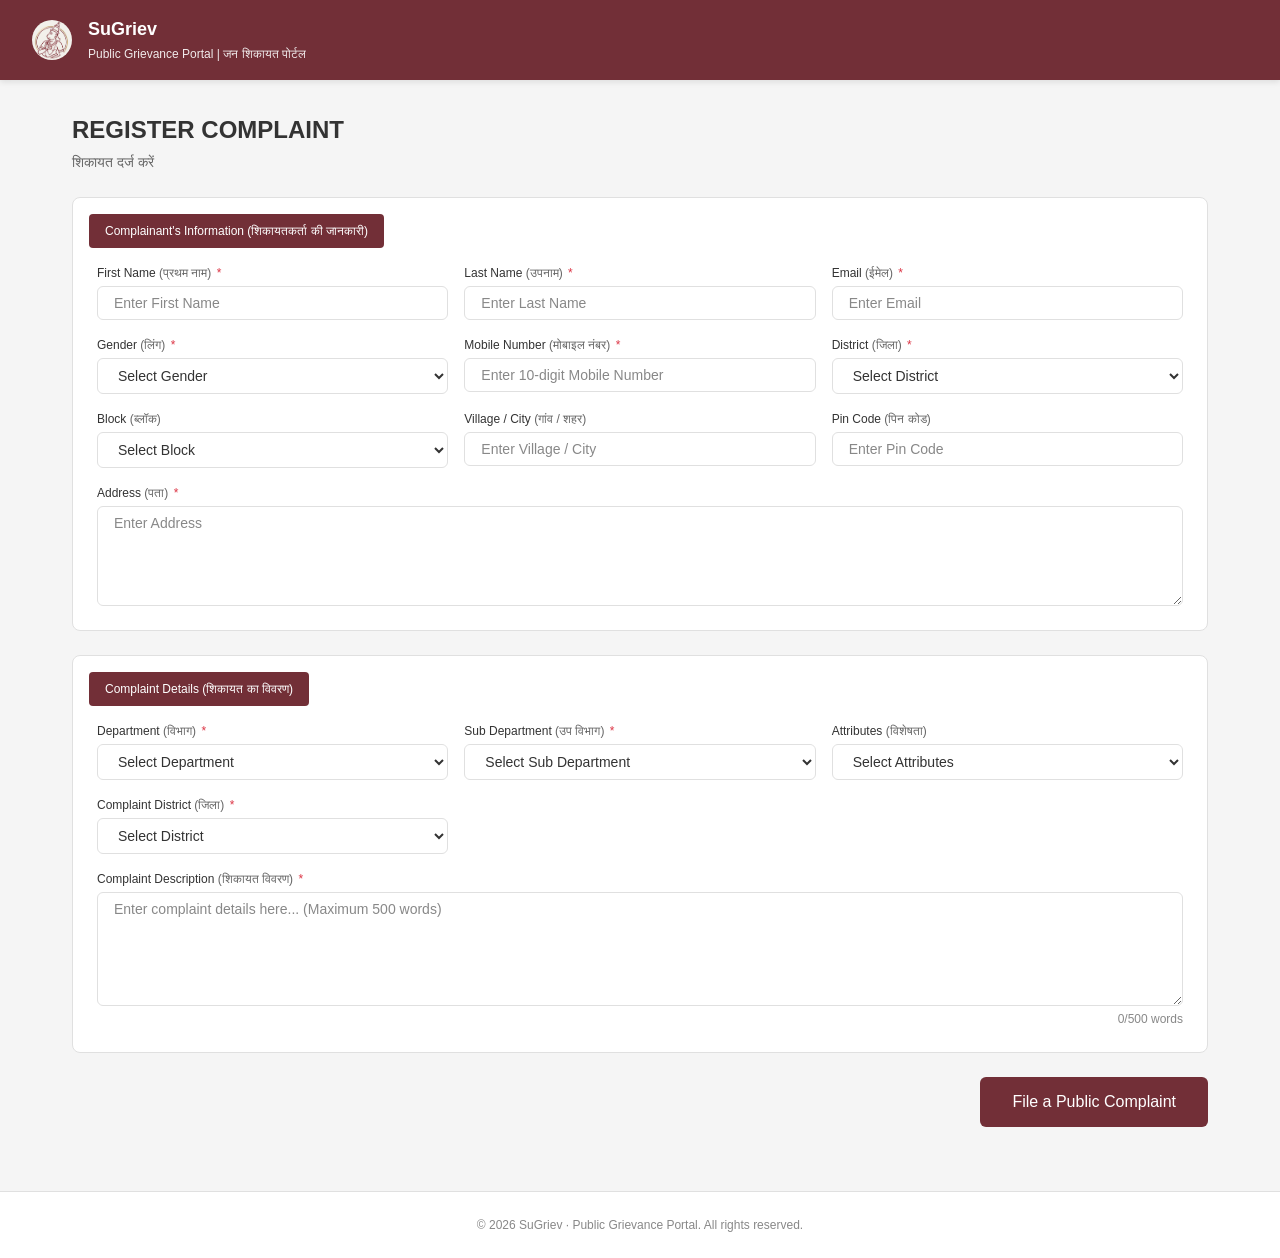
<file: SuGriev_frontend/index.html>
<!DOCTYPE html>
<html lang="en">

<head>
    <meta charset="UTF-8">
    <meta http-equiv="refresh" content="0; url=register.html">
    <meta name="viewport" content="width=device-width, initial-scale=1.0">
    <title>SuGriev - Public Grievance Portal</title>
</head>

<body>
    <p>Redirecting to <a href="register.html">Register Complaint</a>...</p>
</body>

</html>
</file>
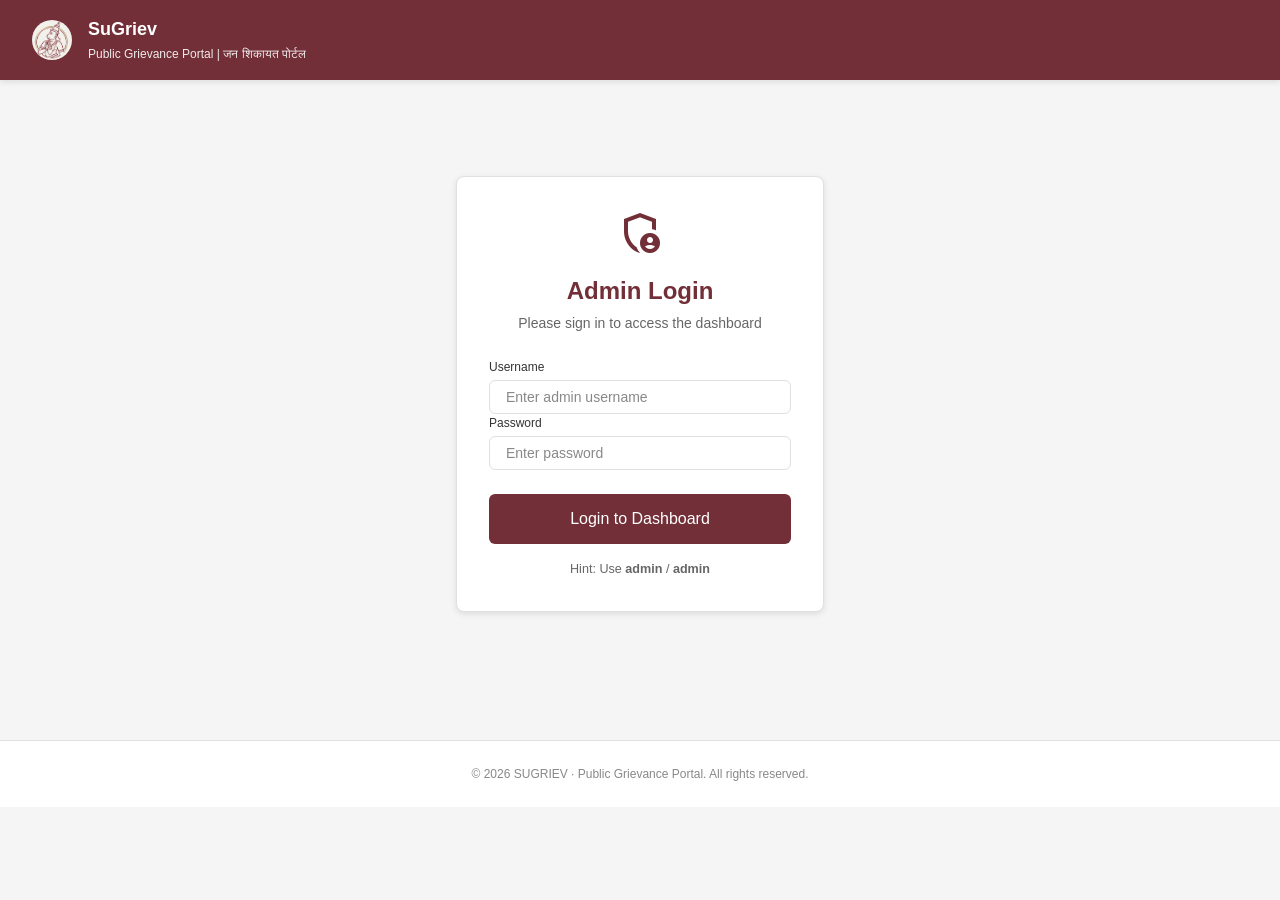
<file: SuGriev_frontend/admin_login.html>
<!DOCTYPE html>
<html lang="en">

<head>
    <meta charset="UTF-8">
    <meta name="viewport" content="width=device-width, initial-scale=1.0">
    <title>Admin Login | SuGiev Public Grievance Portal</title>
    <link rel="stylesheet" href="styles.css">
    <link rel="stylesheet"
        href="https://fonts.googleapis.com/css2?family=Material+Symbols+Outlined:opsz,wght,FILL,GRAD@24,400,0,0" />
    <style>
        .login-container {
            max-width: 400px;
            margin: 4rem auto;
            padding: 0 1rem;
        }

        .login-card {
            background-color: var(--color-bg-white);
            border: 1px solid var(--color-border);
            border-radius: var(--radius-lg);
            padding: var(--spacing-xl);
            box-shadow: var(--shadow-md);
        }

        .login-header {
            text-align: center;
            margin-bottom: var(--spacing-lg);
        }

        .login-header h2 {
            font-size: var(--font-size-xl);
            color: var(--color-primary);
            margin-bottom: var(--spacing-xs);
        }

        .login-header p {
            color: var(--color-text-secondary);
        }

        .login-btn {
            width: 100%;
            justify-content: center;
        }
    </style>
</head>

<body>
    <!-- HEADER -->
    <header class="header">
        <div class="header__brand">
            <div class="header__logo">
                <img src="assets/logo.png" alt="SUGRIEV Logo">
            </div>
            <div class="header__title">
                <h1>SuGriev</h1>
                <span>
                    Public Grievance Portal | जन शिकायत पोर्टल
                </span>
            </div>

    </header>

    <!-- MAIN LOGIN CONTENT -->
    <main class="main">
        <div class="login-container">
            <div class="login-card">
                <div class="login-header">
                    <span class="material-symbols-outlined"
                        style="font-size: 48px; color: var(--color-primary); margin-bottom: 1rem;">admin_panel_settings</span>
                    <h2>Admin Login</h2>
                    <p>Please sign in to access the dashboard</p>
                </div>

                <form id="login-form">
                    <div class="form-group">
                        <label for="username">Username</label>
                        <input type="text" id="username" name="username" required placeholder="Enter admin username">
                    </div>
                    <div class="form-group" style="margin-bottom: 24px;">
                        <label for="password">Password</label>
                        <input type="password" id="password" name="password" required placeholder="Enter password">
                    </div>
                    <button type="submit" class="btn btn--submit login-btn">
                        Login to Dashboard
                    </button>
                </form>
                <div style="margin-top: 1rem; text-align: center; font-size: 0.9em; color: #666;">
                    <p>Hint: Use <strong>admin</strong> / <strong>admin</strong></p>
                </div>
            </div>
        </div>
    </main>

    <!-- FOOTER -->
    <footer class="footer">
        <p>&copy; 2026 SUGRIEV · Public Grievance Portal. All rights reserved.</p>
    </footer>

    <script src="config.js"></script>
    <script src="api.js"></script>
    <script>
        document.getElementById('login-form').addEventListener('submit', async function (e) {
            e.preventDefault();

            const username = document.getElementById('username').value;
            const password = document.getElementById('password').value;
            const submitBtn = this.querySelector('button[type="submit"]');

            // Disable button
            const originalText = submitBtn.textContent;
            submitBtn.disabled = true;
            submitBtn.textContent = 'Logging in...';

            try {
                // Call API
                const response = await API.adminLogin(username, password);

                // Set session flag (in production, store token)
                sessionStorage.setItem('isAdmin', 'true');

                // Redirect to dashboard
                window.location.href = 'dashboard.html';
            } catch (error) {
                alert(error.message || 'Invalid credentials! Please try again.');
            } finally {
                // Re-enable button
                submitBtn.disabled = false;
                submitBtn.textContent = originalText;
            }
        });
    </script>
</body>

</html>
</file>
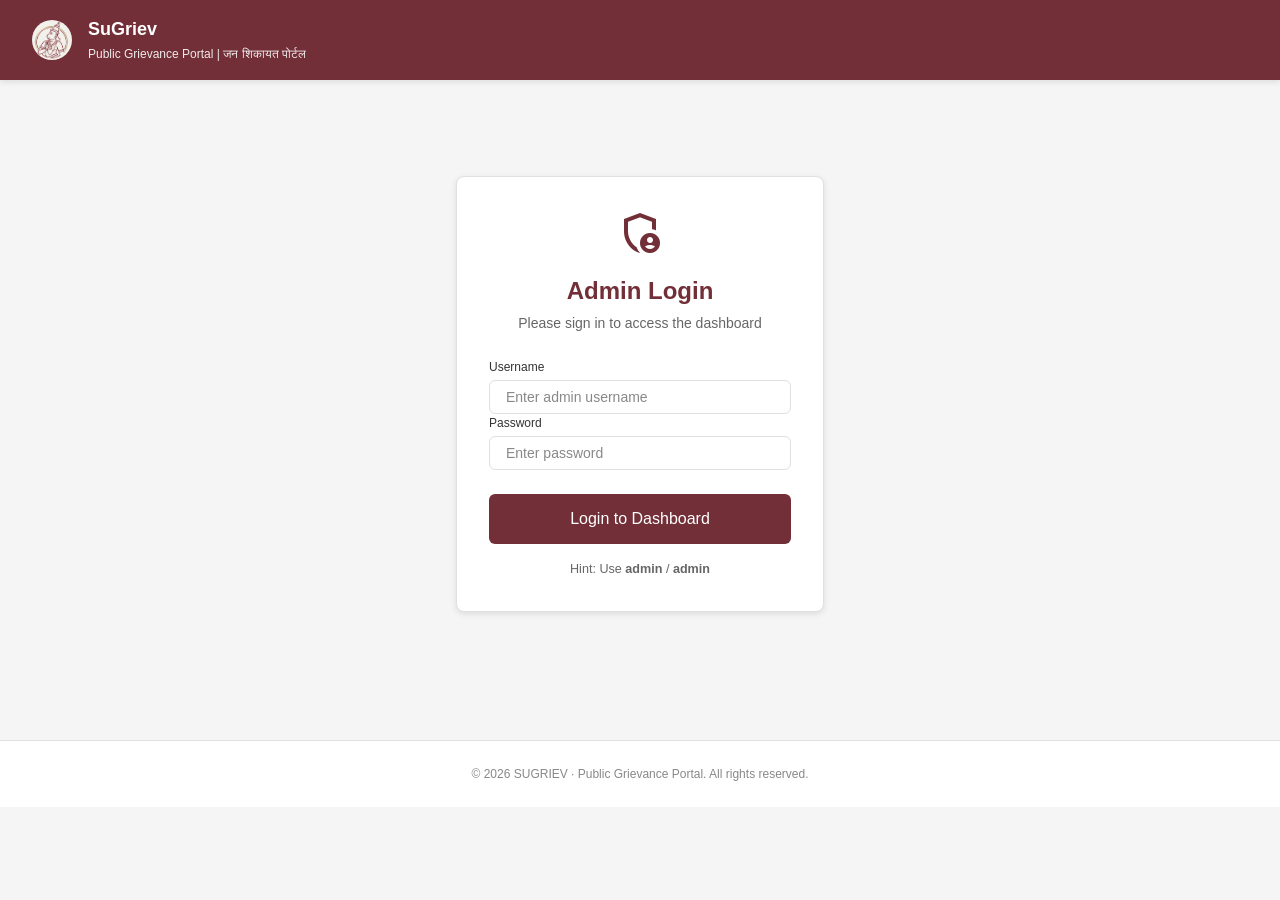
<file: SuGriev_frontend/all_complaints.html>
<!DOCTYPE html>
<html lang="en">

<head>
    <meta charset="UTF-8">
    <meta name="viewport" content="width=device-width, initial-scale=1.0">
    <meta name="description" content="SUGRIEV Admin - All Complaints">
    <title>All Complaints | SuGiev Public Grievance Portal</title>
    <link rel="stylesheet" href="styles.css">
    <link rel="stylesheet"
        href="https://fonts.googleapis.com/css2?family=Material+Symbols+Outlined:opsz,wght,FILL,GRAD@24,400,0,0" />
    <script>
        // Check for admin session
        if (!sessionStorage.getItem('isAdmin')) {
            window.location.href = 'admin_login.html';
        }
    </script>
</head>

<body>
    <!-- HEADER -->
    <header class="header">
        <div class="header__brand">
            <div class="header__logo">
                <img src="assets/logo.png" alt="SUGRIEV Logo">
            </div>
            <div class="header__title">
                <h1>SuGriev</h1>
                <span>Public Grievance Portal | जन शिकायत पोर्टल</span>
            </div>
        </div>
        <nav class="header__nav">
            <a href="dashboard.html" class="btn btn--outline" style="margin-right: 1rem;">
                <span class="material-symbols-outlined">dashboard</span> Dashboard
            </a>
            <button id="logout-btn" class="btn btn--primary" onclick="logout()">
                <span class="material-symbols-outlined">logout</span> Logout
            </button>
        </nav>
    </header>

    <!-- MAIN CONTENT -->
    <main class="main">
        <div class="page-header">
            <h1 class="page-header__title">ALL COMPLAINTS</h1>
            <p class="page-header__subtitle">सभी शिकायतें</p>
        </div>

        <section class="table-section">
            <div class="table-header">
                <h2>Complaint List</h2>
                <div class="table-actions">
                    <select id="dept-filter"
                        style="padding: 0.5rem; border-radius: 4px; border: 1px solid var(--color-border); max-width: 200px;">
                        <option value="">All Departments</option>
                        <!-- Populated dynamiclly via JS -->
                    </select>
                </div>
            </div>
            <table class="data-table" id="complaints-table">
                <thead>
                    <tr>
                        <th>ID</th>
                        <th>Department</th>
                        <th>District</th>
                        <th>Urgency</th>
                        <th>Status</th>
                        <th>Similar</th>
                        <th>Date</th>
                    </tr>
                </thead>
                <tbody id="complaints-tbody">
                    <!-- Rows rendered via JS -->
                    <tr>
                        <td colspan="6" style="text-align:center">Loading...</td>
                    </tr>
                </tbody>
            </table>
        </section>
    </main>

    <!-- FOOTER -->
    <footer class="footer">
        <p>&copy; 2026 SuGriev Public Grievance Portal. All rights reserved.</p>
    </footer>

    <!-- SCRIPTS -->
    <script src="config.js"></script>
    <script src="api.js"></script>
    <script src="app.js"></script>
    <script>
        document.addEventListener('DOMContentLoaded', async function () {
            try {
                const allComplaints = await API.getComplaints();
                renderComplaintsTable(allComplaints);

                // Populate Department Filter dynamically from app.js data
                const filterSelect = document.getElementById('dept-filter');
                if (filterSelect && typeof uttarakhandDepartments !== 'undefined') {
                    Object.keys(uttarakhandDepartments).forEach(dept => {
                        const option = document.createElement('option');
                        option.value = dept; // e.g. "Public Works Department (PWD)"
                        option.textContent = dept;
                        filterSelect.appendChild(option);
                    });
                }

                // Filter logic
                document.getElementById('dept-filter').addEventListener('change', function () {
                    const filterValue = this.value.toLowerCase();
                    if (!filterValue) {
                        renderComplaintsTable(allComplaints);
                        return;
                    }

                    const filtered = allComplaints.filter(c => {
                        // Handle potential different structures
                        const dept = (c.department || (c.complaint && c.complaint.department) || '').toLowerCase();
                        return dept.includes(filterValue);
                    });
                    renderComplaintsTable(filtered);
                });

            } catch (error) {
                console.error('Error loading complaints:', error);
                document.getElementById('complaints-tbody').innerHTML =
                    '<tr><td colspan="6" style="text-align:center; color:red">Failed to load complaints</td></tr>';
            }
        });

        function logout() {
            sessionStorage.removeItem('isAdmin');
            window.location.href = 'admin_login.html';
        }
    </script>
</body>

</html>
</file>
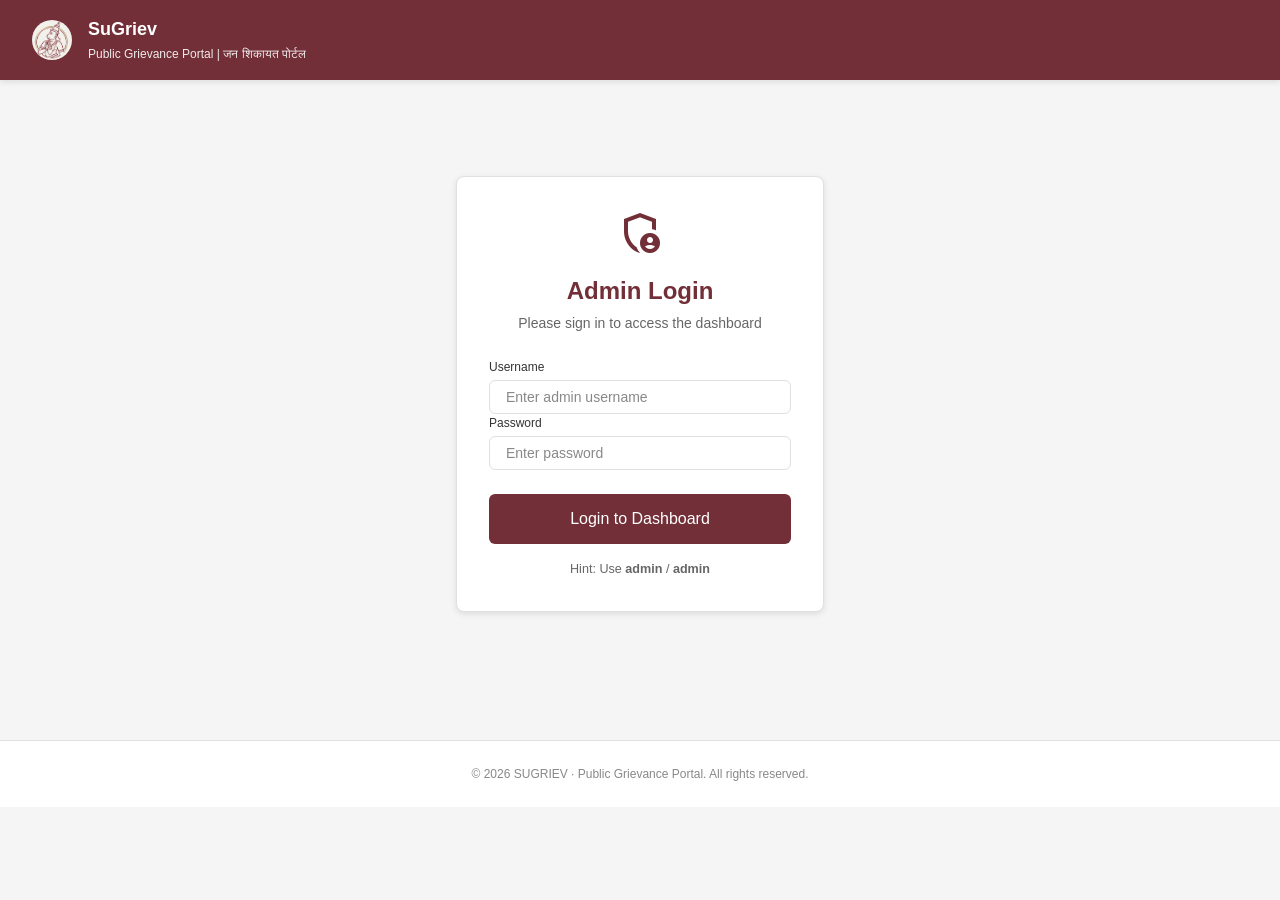
<file: SuGriev_frontend/dashboard.html>
<!DOCTYPE html>
<html lang="en">

<head>
    <meta charset="UTF-8">
    <meta name="viewport" content="width=device-width, initial-scale=1.0">
    <meta name="description" content="SUGRIEV Admin Dashboard - View and manage public grievance complaints">
    <title>Admin Dashboard | SuGiev Public Grievance Portal</title>
    <link rel="stylesheet" href="styles.css">
    <link rel="stylesheet"
        href="https://fonts.googleapis.com/css2?family=Material+Symbols+Outlined:opsz,wght,FILL,GRAD@24,400,0,0" />
    <script>
        // Check for admin session
        if (!sessionStorage.getItem('isAdmin')) {
            window.location.href = 'admin_login.html';
        }
    </script>
</head>

<body>
    <!-- =========================================================================
         HEADER / NAVIGATION
         ========================================================================= -->
    <header class="header">
        <div class="header__brand">
            <div class="header__logo">
                <img src="assets/logo.png" alt="SUGRIEV Logo">
            </div>
            <div class="header__title">
                <h1>SuGriev</h1>
                <span>
                    Public Grievance Portal | जन शिकायत पोर्टल
                </span>
            </div>
        </div>
        <nav class="header__nav">
            <button id="logout-btn" class="btn btn--primary" onclick="logout()">
                <span class="material-symbols-outlined">logout</span> Logout
            </button>
        </nav>
    </header>

    <!-- =========================================================================
         MAIN CONTENT
         ========================================================================= -->
    <main class="main">
        <!-- Page Header -->
        <div class="page-header">
            <h1 class="page-header__title">ADMIN DASHBOARD</h1>
            <p class="page-header__subtitle">प्रशासनिक डैशबोर्ड</p>
        </div>

        <!-- =====================================================
             STATISTICS CARDS
             ===================================================== -->
        <div class="stats-grid" id="stats-container">
            <!-- Total Complaints -->
            <div class="stat-card">
                <div class="stat-card__icon stat-card__icon--total">
                    <span class="material-symbols-outlined">assignment</span>
                </div>
                <div class="stat-card__content">
                    <h3 id="total-count">0</h3>
                    <p>Total Complaints</p>
                </div>
            </div>

            <!-- Pending -->
            <div class="stat-card">
                <div class="stat-card__icon stat-card__icon--pending">
                    <span class="material-symbols-outlined">pending_actions</span>
                </div>
                <div class="stat-card__content">
                    <h3 id="pending-count">0</h3>
                    <p>Pending</p>
                </div>
            </div>

            <!-- In Progress -->
            <div class="stat-card">
                <div class="stat-card__icon stat-card__icon--progress">
                    <span class="material-symbols-outlined">autorenew</span>
                </div>
                <div class="stat-card__content">
                    <h3 id="progress-count">0</h3>
                    <p>In Progress</p>
                </div>
            </div>

            <!-- High / Critical -->
            <div class="stat-card">
                <div class="stat-card__icon stat-card__icon--critical">
                    <span class="material-symbols-outlined">warning</span>
                </div>
                <div class="stat-card__content">
                    <h3 id="critical-count">0</h3>
                    <p>High/Critical</p>
                </div>
            </div>
        </div>

        <!-- =====================================================
             RECENT COMPLAINTS TABLE
             ===================================================== -->
        <section class="table-section">
            <div class="table-header">
                <h2>Recent Complaints</h2>
                <a href="all_complaints.html">View All →</a>
            </div>
            <table class="data-table" id="complaints-table">
                <thead>
                    <tr>
                        <th>ID</th>
                        <th>Department</th>
                        <th>District</th>
                        <th>Urgency</th>
                        <th>Status</th>
                        <th>Similar</th>
                        <th>Date</th>
                    </tr>
                </thead>
                <tbody id="complaints-tbody">
                    <!-- Complaint rows will be rendered by JavaScript -->
                </tbody>
            </table>
        </section>
    </main>

    <!-- =========================================================================
         FOOTER
         ========================================================================= -->
    <footer class="footer">
        <p>&copy; 2026 SuGriev Public Grievance Portal. All rights reserved.</p>
    </footer>

    <!-- =========================================================================
         JAVASCRIPT
         ========================================================================= -->
    <script src="config.js"></script>
    <script src="api.js"></script>
    <script src="app.js"></script>
    <script>
        // Initialize dashboard when DOM is loaded
        document.addEventListener('DOMContentLoaded', function () {
            renderDashboard();
        });

        function logout() {
            sessionStorage.removeItem('isAdmin');
            window.location.href = 'admin_login.html';
        }
    </script>
</body>

</html>
</file>
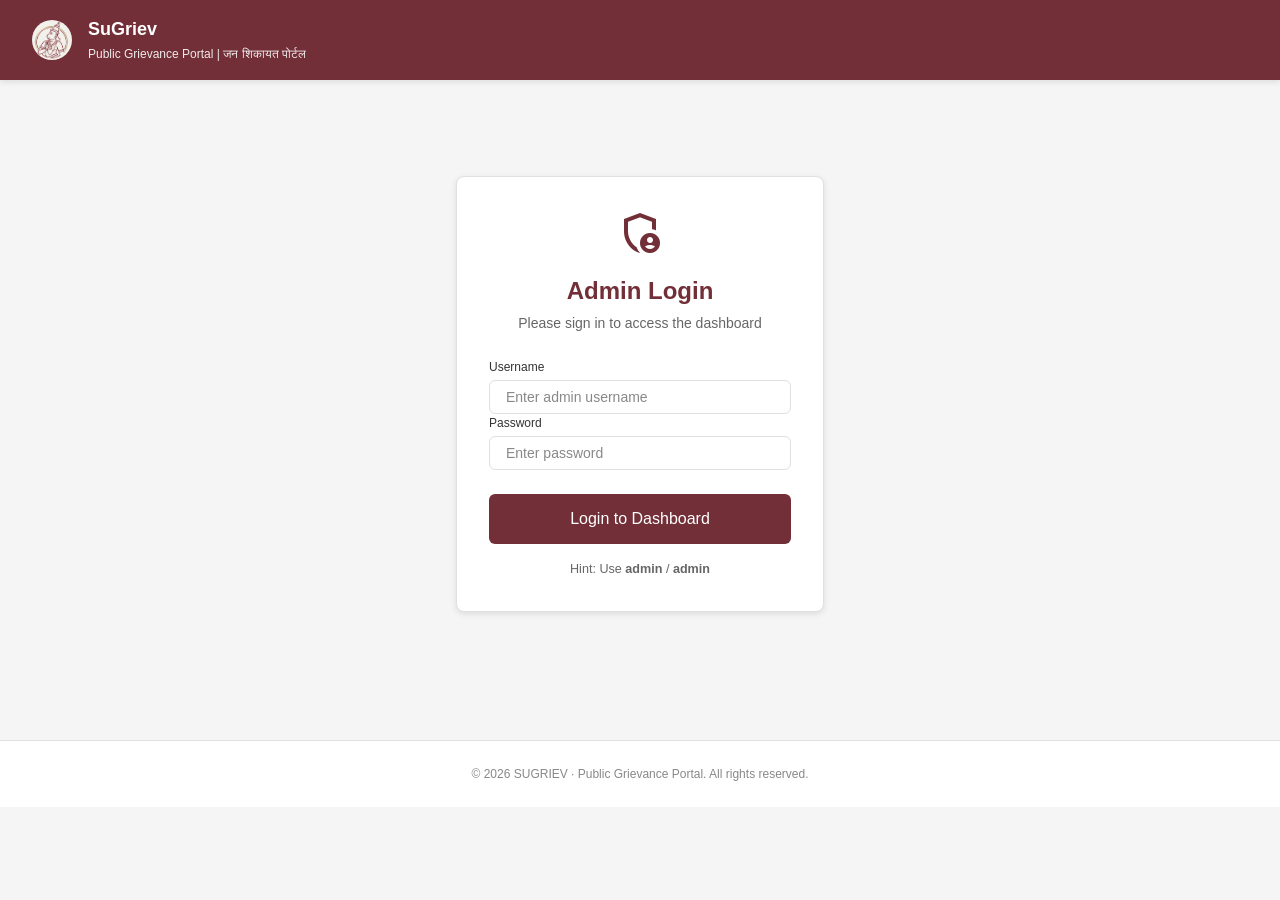
<file: SuGriev_frontend/detail.html>
<!DOCTYPE html>
<html lang="en">

<head>
    <meta charset="UTF-8">
    <meta name="viewport" content="width=device-width, initial-scale=1.0">
    <meta name="description" content="SUGRIEV Complaint Details - View detailed information about a public grievance">
    <title>Complaint Details | SuGiev Public Grievance Portal</title>
    <link rel="stylesheet" href="styles.css">
    <link rel="stylesheet"
        href="https://fonts.googleapis.com/css2?family=Material+Symbols+Outlined:opsz,wght,FILL,GRAD@24,400,0,0" />
    <script>
        // Check for admin session
        if (!sessionStorage.getItem('isAdmin')) {
            window.location.href = 'admin_login.html';
        }
    </script>
</head>

<body>
    <!-- =========================================================================
         HEADER / NAVIGATION
         ========================================================================= -->
    <header class="header">
        <div class="header__brand">
            <div class="header__logo">
                <img src="assets/logo.png" alt="SUGRIEV Logo">
            </div>
            <div class="header__title">
                <h1>SuGriev</h1>
                <span>
                    Public Grievance Portal | जन शिकायत पोर्टल
                </span>
            </div>
        </div>
        <nav class="header__nav">
            <button id="logout-btn" class="btn btn--primary" onclick="logout()">
                <span class="material-symbols-outlined">logout</span> Logout
            </button>
        </nav>
    </header>

    <!-- =========================================================================
         MAIN CONTENT
         ========================================================================= -->
    <main class="main">
        <!-- Back Link -->
        <a href="dashboard.html" class="back-link">
            ← Back to Dashboard
        </a>

        <!-- Page Header with Complaint ID -->
        <div class="page-header page-header--with-id">
            <div>
                <h1 class="page-header__title">COMPLAINT DETAILS</h1>
                <p class="page-header__subtitle">शिकायत विवरण</p>
            </div>
            <span class="page-header__id" id="complaint-id-header">GRV-2024-001</span>
        </div>

        <!-- =====================================================
             URGENCY ALERT BANNER
             ===================================================== -->
        <div class="urgency-banner urgency-banner--high" id="urgency-banner">
            <span class="urgency-banner__icon"><span class="material-symbols-outlined">warning</span></span>
            <div class="urgency-banner__content">
                <h3 id="urgency-title">High Urgency - Score: 85/100</h3>
                <p id="urgency-message">This complaint requires immediate attention.</p>
            </div>
        </div>

        <!-- =====================================================
             DETAIL CONTENT GRID
             ===================================================== -->
        <div class="detail-grid">
            <!-- Left Column -->
            <div class="detail-column">

                <!-- Complainant Information Card -->
                <div class="detail-card">
                    <div class="detail-card__header">
                        <span class="icon"><span class="material-symbols-outlined">person</span></span>
                        <h3>Complainant Information</h3>
                    </div>
                    <div class="detail-card__content">
                        <div class="detail-grid-inner">
                            <div class="detail-item">
                                <div class="detail-item__label">Name</div>
                                <div class="detail-item__value" id="complainant-name">Rajesh Kumar</div>
                            </div>
                            <div class="detail-item">
                                <div class="detail-item__label">Email</div>
                                <div class="detail-item__value" id="complainant-email">rajesh.kumar@email.com</div>
                            </div>
                            <div class="detail-item">
                                <div class="detail-item__label">Mobile</div>
                                <div class="detail-item__value" id="complainant-mobile">9876543210</div>
                            </div>
                            <div class="detail-item">
                                <div class="detail-item__label">Gender</div>
                                <div class="detail-item__value" id="complainant-gender">Male</div>
                            </div>
                        </div>
                    </div>
                </div>

                <!-- Location Details Card -->
                <div class="detail-card">
                    <div class="detail-card__header">
                        <span class="icon"><span class="material-symbols-outlined">location_on</span></span>
                        <h3>Location Details</h3>
                    </div>
                    <div class="detail-card__content">
                        <div class="detail-grid-inner">
                            <div class="detail-item">
                                <div class="detail-item__label">District</div>
                                <div class="detail-item__value" id="location-district">Lucknow</div>
                            </div>
                            <div class="detail-item">
                                <div class="detail-item__label">Block</div>
                                <div class="detail-item__value" id="location-block">Sarojini Nagar</div>
                            </div>
                            <div class="detail-item">
                                <div class="detail-item__label">Village/City</div>
                                <div class="detail-item__value" id="location-village">Aliganj</div>
                            </div>
                            <div class="detail-item">
                                <div class="detail-item__label">Pin Code</div>
                                <div class="detail-item__value" id="location-pincode">226024</div>
                            </div>
                            <div class="detail-item detail-item--full">
                                <div class="detail-item__label">Address</div>
                                <div class="detail-item__value" id="location-address">123, Main Road, Aliganj, Lucknow
                                </div>
                            </div>
                        </div>
                    </div>
                </div>

                <!-- Complaint Description Card -->
                <div class="detail-card">
                    <div class="detail-card__header">
                        <span class="icon"><span class="material-symbols-outlined">description</span></span>
                        <h3>Complaint Description</h3>
                    </div>
                    <div class="detail-card__content">
                        <div class="description-text" id="complaint-description">
                            The road near our locality has developed multiple potholes causing inconvenience to
                            commuters. Several accidents have occurred in the past month.
                        </div>
                    </div>
                </div>
            </div>

            <!-- Right Column -->
            <div class="detail-column">

                <!-- Status & Urgency Card -->
                <div class="detail-card">
                    <div class="detail-card__header">
                        <span class="icon"><span class="material-symbols-outlined">bar_chart</span></span>
                        <h3>Status & Urgency</h3>
                    </div>
                    <div class="detail-card__content status-section">
                        <div class="detail-item">
                            <div class="detail-item__label">Urgency Level</div>
                            <div class="urgency-score">
                                <span class="badge badge--high" id="urgency-badge">High</span>
                                <span id="urgency-score-text">Score: 85/100</span>
                            </div>
                        </div>
                        <div class="detail-item">
                            <div class="detail-item__label">Current Status</div>
                            <div>
                                <span class="badge badge--pending" id="status-badge">Pending</span>
                            </div>
                        </div>
                        <div class="detail-item">
                            <div class="detail-item__label">Similar Complaints Detected</div>
                            <div class="detail-item__value" id="similar-count" style="font-weight:bold;">0</div>
                        </div>
                        <div class="detail-item">
                            <div class="detail-item__label">Update Status</div>
                            <select id="status-update" name="status_update">
                                <option value="pending">Pending</option>
                                <option value="in_progress">In Progress</option>
                                <option value="resolved">Resolved</option>
                            </select>
                        </div>
                    </div>
                </div>

                <!-- Department Card -->
                <div class="detail-card">
                    <div class="detail-card__header">
                        <span class="icon"><span class="material-symbols-outlined">apartment</span></span>
                        <h3>Department</h3>
                    </div>
                    <div class="detail-card__content">
                        <div class="detail-item">
                            <div class="detail-item__label">Department</div>
                            <div class="detail-item__value" id="dept-name">Public Works Department (PWD)</div>
                        </div>
                        <div class="detail-item">
                            <div class="detail-item__label">Sub Department</div>
                            <div class="detail-item__value" id="dept-sub">Roads</div>
                        </div>
                        <div class="detail-item">
                            <div class="detail-item__label">Complaint District</div>
                            <div class="detail-item__value" id="dept-district">Lucknow</div>
                        </div>
                    </div>
                </div>

                <!-- Meta Information Card -->
                <div class="detail-card">
                    <div class="detail-card__header">
                        <span class="icon"><span class="material-symbols-outlined">calendar_today</span></span>
                        <h3>Meta Information</h3>
                    </div>
                    <div class="detail-card__content">
                        <div class="detail-item">
                            <div class="detail-item__label">Created Date</div>
                            <div class="detail-item__value" id="meta-date">15 Jan 2024</div>
                        </div>
                        <div class="detail-item">
                            <div class="detail-item__label">Last Updated</div>
                            <div class="detail-item__value" id="meta-updated">N/A</div>
                        </div>
                        <div class="detail-item">
                            <div class="detail-item__label">Complaint ID</div>
                            <div class="detail-item__value" id="meta-id">GRV-2024-001</div>
                        </div>
                    </div>
                </div>
            </div>
        </div>
    </main>

    <!-- =========================================================================
         FOOTER
         ========================================================================= -->
    <footer class="footer">
        <p>&copy; 2026 SuGriev · Public Grievance Portal. All rights reserved.</p>
    </footer>

    <!-- =========================================================================
         JAVASCRIPT
         ========================================================================= -->
    <script src="config.js"></script>
    <script src="api.js"></script>
    <script src="app.js"></script>
    <script>
        // Initialize detail page when DOM is loaded
        document.addEventListener('DOMContentLoaded', function () {
            // Parse complaint ID from URL query parameter (e.g., ?id=GRV-2024-001)
            const urlParams = new URLSearchParams(window.location.search);
            const complaintId = urlParams.get('id') || 'GRV-2024-001';

            renderComplaintDetails(complaintId);
        });

        function logout() {
            sessionStorage.removeItem('isAdmin');
            window.location.href = 'admin_login.html';
        }
    </script>
</body>

</html>
</file>
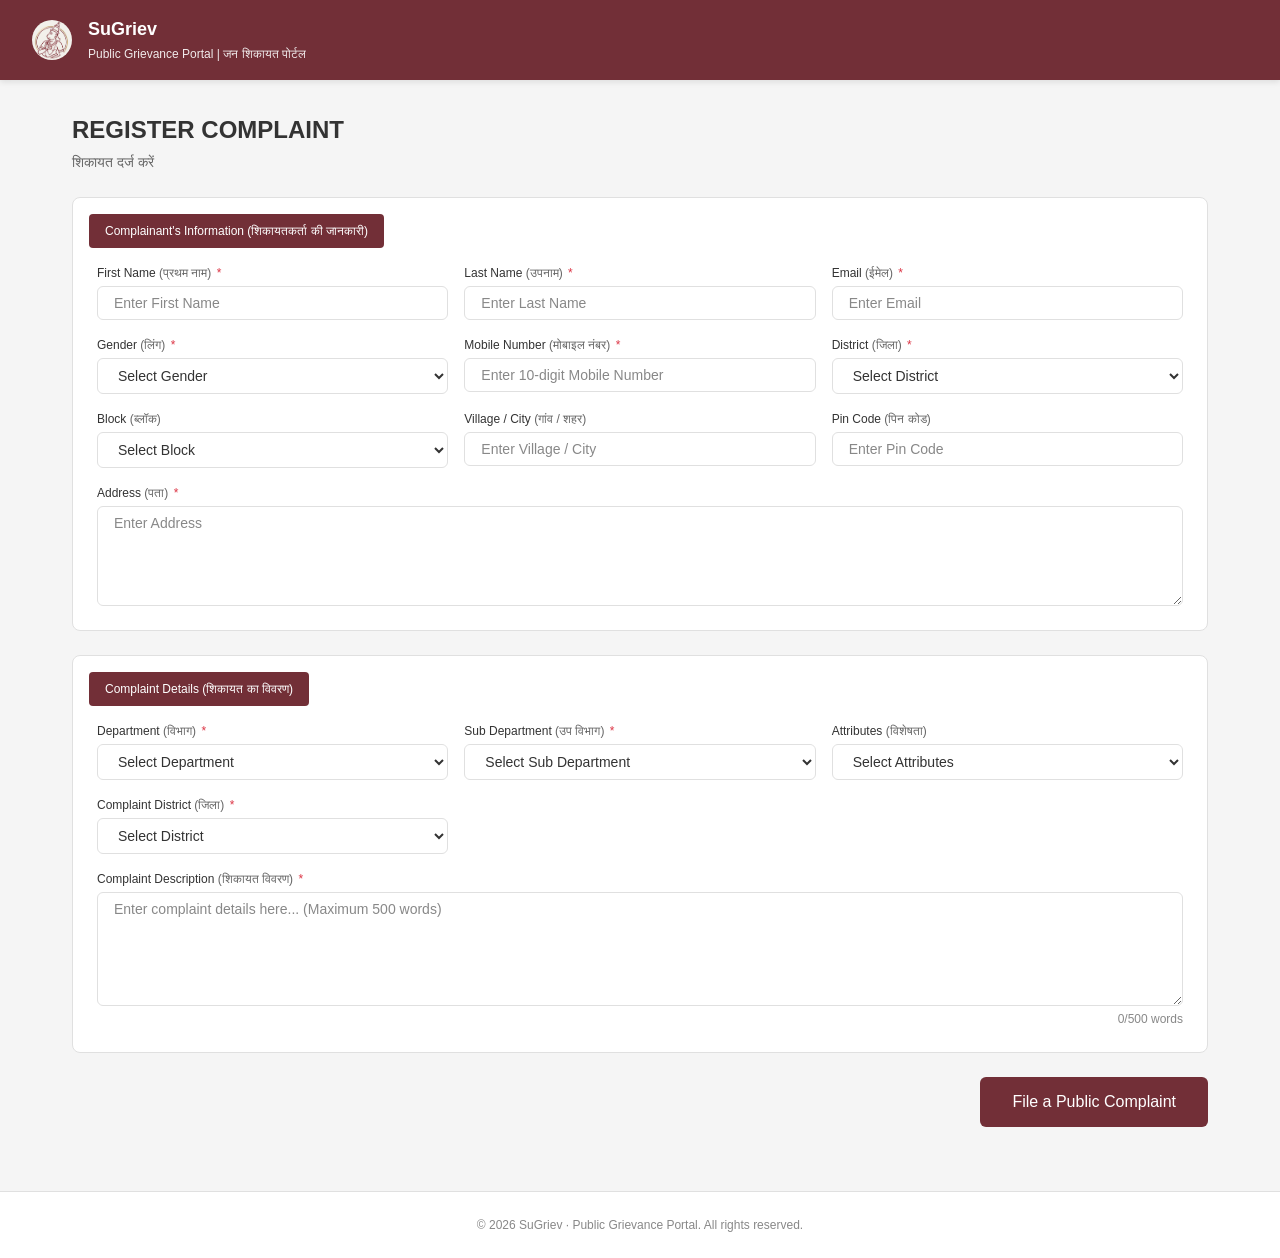
<file: SuGriev_frontend/register.html>
<!DOCTYPE html>
<html lang="en">

<head>
    <meta charset="UTF-8">
    <meta name="viewport" content="width=device-width, initial-scale=1.0">
    <meta name="description"
        content="SUGRIEV Public Grievance Portal - File a complaint with local government departments">
    <title>Register Complaint | SuGiev Public Grievance Portal</title>
    <link rel="stylesheet" href="styles.css">
    <link rel="stylesheet"
        href="https://fonts.googleapis.com/css2?family=Material+Symbols+Outlined:opsz,wght,FILL,GRAD@24,400,0,0" />
</head>

<body>
    <!-- =========================================================================
         HEADER / NAVIGATION
         ========================================================================= -->
    <header class="header">
        <div class="header__brand">
            <div class="header__logo">
                <img src="assets/logo.png" alt="SUGRIEV Logo">
            </div>
            <div class="header__title">
                <h1>SuGriev</h1>
                <span>
                    Public Grievance Portal | जन शिकायत पोर्टल
                </span>
            </div>
        </div>

    </header>

    <!-- =========================================================================
         MAIN CONTENT
         ========================================================================= -->
    <main class="main">
        <!-- Page Header -->
        <div class="page-header">
            <h1 class="page-header__title">REGISTER COMPLAINT</h1>
            <p class="page-header__subtitle">शिकायत दर्ज करें</p>
        </div>

        <!-- Complaint Registration Form -->
        <form id="complaint-form" action="#" method="POST">

            <!-- =====================================================
                 SECTION 1: Complainant's Information
                 ===================================================== -->
            <section class="form-section">
                <div class="form-section__header">
                    Complainant's Information (शिकायतकर्ता की जानकारी)
                </div>
                <div class="form-section__content">
                    <div class="form-grid">
                        <!-- First Name -->
                        <div class="form-group">
                            <label for="first_name">
                                First Name <span class="label-hindi">(प्रथम नाम)</span>
                                <span class="required">*</span>
                            </label>
                            <input type="text" id="first_name" name="first_name" placeholder="Enter First Name"
                                required>
                        </div>

                        <!-- Last Name -->
                        <div class="form-group">
                            <label for="last_name">
                                Last Name <span class="label-hindi">(उपनाम)</span>
                                <span class="required">*</span>
                            </label>
                            <input type="text" id="last_name" name="last_name" placeholder="Enter Last Name" required>
                        </div>

                        <!-- Email -->
                        <div class="form-group">
                            <label for="email">
                                Email <span class="label-hindi">(ईमेल)</span>
                                <span class="required">*</span>
                            </label>
                            <input type="email" id="email" name="email" placeholder="Enter Email" required>
                        </div>

                        <!-- Gender -->
                        <div class="form-group">
                            <label for="gender">
                                Gender <span class="label-hindi">(लिंग)</span>
                                <span class="required">*</span>
                            </label>
                            <select id="gender" name="gender" required>
                                <option value="">Select Gender</option>
                                <option value="male">Male</option>
                                <option value="female">Female</option>
                                <option value="other">Other</option>
                            </select>
                        </div>

                        <!-- Mobile Number -->
                        <div class="form-group">
                            <label for="mobile_number">
                                Mobile Number <span class="label-hindi">(मोबाइल नंबर)</span>
                                <span class="required">*</span>
                            </label>
                            <input type="tel" id="mobile_number" name="mobile_number"
                                placeholder="Enter 10-digit Mobile Number" pattern="[0-9]{10}" maxlength="10" required>
                        </div>

                        <!-- District -->
                        <div class="form-group">
                            <label for="district">
                                District <span class="label-hindi">(जिला)</span>
                                <span class="required">*</span>
                            </label>
                            <select id="district" name="district" required>
                                <option value="">Select District</option>
                                <option value="Almora">Almora</option>
                                <option value="Bageshwar">Bageshwar</option>
                                <option value="Chamoli">Chamoli</option>
                                <option value="Champawat">Champawat</option>
                                <option value="Dehradun">Dehradun</option>
                                <option value="Haridwar">Haridwar</option>
                                <option value="Nainital">Nainital</option>
                                <option value="Pauri Garhwal">Pauri Garhwal</option>
                                <option value="Pithoragarh">Pithoragarh</option>
                                <option value="Rudraprayag">Rudraprayag</option>
                                <option value="Tehri Garhwal">Tehri Garhwal</option>
                                <option value="Udham Singh Nagar">Udham Singh Nagar</option>
                                <option value="Uttarkashi">Uttarkashi</option>
                            </select>
                        </div>

                        <!-- Block -->
                        <div class="form-group">
                            <label for="block">
                                Block <span class="label-hindi">(ब्लॉक)</span>
                            </label>
                            <select id="block" name="block">
                                <option value="">Select Block</option>
                            </select>
                        </div>

                        <!-- Village / City -->
                        <div class="form-group">
                            <label for="village_city">
                                Village / City <span class="label-hindi">(गांव / शहर)</span>
                            </label>
                            <input type="text" id="village_city" name="village_city" placeholder="Enter Village / City">
                        </div>

                        <!-- Pin Code -->
                        <div class="form-group">
                            <label for="pin_code">
                                Pin Code <span class="label-hindi">(पिन कोड)</span>
                            </label>
                            <input type="text" id="pin_code" name="pin_code" placeholder="Enter Pin Code"
                                pattern="[0-9]{6}" maxlength="6">
                        </div>

                        <!-- Address (Full Width) -->
                        <div class="form-group form-group--full">
                            <label for="address">
                                Address <span class="label-hindi">(पता)</span>
                                <span class="required">*</span>
                            </label>
                            <textarea id="address" name="address" placeholder="Enter Address" rows="3"
                                required></textarea>
                        </div>
                    </div>
                </div>
            </section>

            <!-- =====================================================
                 SECTION 2: Complaint Details
                 ===================================================== -->
            <section class="form-section">
                <div class="form-section__header">
                    Complaint Details (शिकायत का विवरण)
                </div>
                <div class="form-section__content">
                    <div class="form-grid">
                        <!-- Department -->
                        <div class="form-group">
                            <label for="department">
                                Department <span class="label-hindi">(विभाग)</span>
                                <span class="required">*</span>
                            </label>
                            <select id="department" name="department" required>
                                <option value="">Select Department</option>
                                <!-- Populated via JS -->
                            </select>
                        </div>

                        <!-- Sub Department -->
                        <div class="form-group">
                            <label for="sub_department">
                                Sub Department <span class="label-hindi">(उप विभाग)</span>
                                <span class="required">*</span>
                            </label>
                            <select id="sub_department" name="sub_department" required>
                                <option value="">Select Sub Department</option>
                                <!-- Populated via JS -->
                            </select>
                        </div>

                        <!-- Attributes -->
                        <div class="form-group">
                            <label for="attributes">
                                Attributes <span class="label-hindi">(विशेषता)</span>
                            </label>
                            <select id="attributes" name="attributes">
                                <option value="">Select Attributes</option>
                                <option value="maintenance">Maintenance (रखरखाव)</option>
                                <option value="repair">Repair (मरम्मत)</option>
                                <option value="new_request">New Construction Request (नई निर्माण मांग)</option>
                                <option value="safety_issue">Safety Hazard (सुरक्षा खतरा)</option>
                                <option value="clealiness">Cleanliness/Hygiene (सफाई/स्वच्छता)</option>
                                <option value="delay">Delay in Service (सेवा में देरी)</option>
                                <option value="misconduct">Staff Misconduct (कर्मचारी दुर्व्यवहार)</option>
                                <option value="corruption">Corruption/Bribery (भ्रष्टाचार/रिश्वत)</option>
                                <option value="quality">Poor Quality of Work (घटिया गुणवत्ता)</option>
                                <option value="billing">Billing/Overcharging (बिलिंग/अधिक शुल्क)</option>
                                <option value="encroachment">Encroachment (अतिक्रमण)</option>
                                <option value="other">Other (अन्य)</option>
                            </select>
                        </div>

                        <!-- Complaint District -->
                        <div class="form-group">
                            <label for="complaint_district">
                                Complaint District <span class="label-hindi">(जिला)</span>
                                <span class="required">*</span>
                            </label>
                            <select id="complaint_district" name="complaint_district" required>
                                <option value="">Select District</option>
                                <option value="Almora">Almora</option>
                                <option value="Bageshwar">Bageshwar</option>
                                <option value="Chamoli">Chamoli</option>
                                <option value="Champawat">Champawat</option>
                                <option value="Dehradun">Dehradun</option>
                                <option value="Haridwar">Haridwar</option>
                                <option value="Nainital">Nainital</option>
                                <option value="Pauri Garhwal">Pauri Garhwal</option>
                                <option value="Pithoragarh">Pithoragarh</option>
                                <option value="Rudraprayag">Rudraprayag</option>
                                <option value="Tehri Garhwal">Tehri Garhwal</option>
                                <option value="Udham Singh Nagar">Udham Singh Nagar</option>
                                <option value="Uttarkashi">Uttarkashi</option>
                            </select>
                        </div>

                        <!-- Complaint Description (Full Width) -->
                        <div class="form-group form-group--full">
                            <label for="complaint_description">
                                Complaint Description <span class="label-hindi">(शिकायत विवरण)</span>
                                <span class="required">*</span>
                            </label>
                            <textarea id="complaint_description" name="complaint_description"
                                placeholder="Enter complaint details here... (Maximum 500 words)" rows="6"
                                required></textarea>
                            <div class="textarea-footer">
                                <span class="word-count" id="word-count">0/500 words</span>
                            </div>
                        </div>
                    </div>
                </div>
            </section>

            <!-- Form Submit Button -->
            <div class="form-actions">
                <button type="submit" class="btn btn--submit" id="submit-btn">
                    File a Public Complaint
                </button>
            </div>
        </form>
    </main>

    <!-- =========================================================================
         FOOTER
         ========================================================================= -->
    <footer class="footer">
        <p>&copy; 2026 SuGriev · Public Grievance Portal. All rights reserved.</p>
    </footer>

    <!-- =========================================================================
         JAVASCRIPT
         ========================================================================= -->
    <script src="config.js"></script>
    <script src="api.js"></script>
    <script src="app.js"></script>
</body>

</html>
</file>
<file: SuGriev_frontend/styles.css>
/* =============================================================================
   SUGRIEV - Public Grievance Portal
   Shared Stylesheet
   ============================================================================= */

/* -----------------------------------------------------------------------------
   CSS Variables (Design Tokens)
   ----------------------------------------------------------------------------- */
:root {
    /* Primary Colors - Government Maroon Theme */
    --color-primary: #722F37;
    --color-primary-dark: #5A252C;
    --color-primary-light: #8B3D47;

    /* Background Colors */
    --color-bg-light: #F5F5F5;
    --color-bg-white: #FFFFFF;
    --color-bg-section: #FAF8F8;

    /* Text Colors */
    --color-text-primary: #333333;
    --color-text-secondary: #666666;
    --color-text-muted: #888888;
    --color-text-white: #FFFFFF;

    /* Border Colors */
    --color-border: #E0E0E0;
    --color-border-dark: #CCCCCC;

    /* Status Colors */
    --color-pending-bg: #FFF3CD;
    --color-pending-text: #856404;
    --color-pending-border: #FFE69C;

    --color-progress-bg: #D1ECF1;
    --color-progress-text: #0C5460;
    --color-progress-border: #BEE5EB;

    --color-resolved-bg: #D4EDDA;
    --color-resolved-text: #155724;
    --color-resolved-border: #C3E6CB;

    /* Urgency Colors */
    --color-urgency-low: #28A745;
    --color-urgency-low-bg: #D4EDDA;

    --color-urgency-medium: #FFC107;
    --color-urgency-medium-bg: #FFF3CD;

    --color-urgency-high: #DC3545;
    --color-urgency-high-bg: #F8D7DA;

    --color-urgency-critical: #721C24;
    --color-urgency-critical-bg: #F5C6CB;

    /* Spacing */
    --spacing-xs: 4px;
    --spacing-sm: 8px;
    --spacing-md: 16px;
    --spacing-lg: 24px;
    --spacing-xl: 32px;
    --spacing-xxl: 48px;

    /* Border Radius */
    --radius-sm: 4px;
    --radius-md: 6px;
    --radius-lg: 8px;

    /* Shadows */
    --shadow-sm: 0 1px 3px rgba(0, 0, 0, 0.1);
    --shadow-md: 0 2px 6px rgba(0, 0, 0, 0.1);
    --shadow-lg: 0 4px 12px rgba(0, 0, 0, 0.15);

    /* Font */
    --font-family: 'Segoe UI', Tahoma, Geneva, Verdana, sans-serif;
    --font-size-sm: 12px;
    --font-size-base: 14px;
    --font-size-md: 16px;
    --font-size-lg: 18px;
    --font-size-xl: 24px;
    --font-size-xxl: 32px;
}

/* -----------------------------------------------------------------------------
   Reset & Base Styles
   ----------------------------------------------------------------------------- */
* {
    margin: 0;
    padding: 0;
    box-sizing: border-box;
}

body {
    font-family: var(--font-family);
    font-size: var(--font-size-base);
    color: var(--color-text-primary);
    background-color: var(--color-bg-light);
    line-height: 1.5;
    min-height: 100vh;
}

a {
    text-decoration: none;
    color: inherit;
}

/* -----------------------------------------------------------------------------
   Material Symbols
   ----------------------------------------------------------------------------- */
.material-symbols-outlined {
    font-variation-settings:
        'FILL' 0,
        'wght' 400,
        'GRAD' 0,
        'opsz' 24;
    vertical-align: middle;
}

/* -----------------------------------------------------------------------------
   Header / Navigation
   ----------------------------------------------------------------------------- */
.header {
    background-color: var(--color-primary);
    padding: var(--spacing-md) var(--spacing-xl);
    display: flex;
    justify-content: space-between;
    align-items: center;
    box-shadow: var(--shadow-md);
}

.header__brand {
    display: flex;
    align-items: center;
    gap: var(--spacing-md);
}

.header__logo {
    width: 40px;
    height: 40px;
    background-color: var(--color-bg-white);
    border-radius: 50%;
    display: flex;
    align-items: center;
    justify-content: center;
    overflow: hidden;
    /* Clips the square image content to the circle */
}

.header__logo img {
    width: 100%;
    height: 100%;
    object-fit: cover;
    /* Ensures the image covers the entire circle */
}

.header__title {
    color: var(--color-text-white);
}

.header__title h1 {
    font-size: var(--font-size-lg);
    font-weight: 600;
}

.header__title span {
    font-size: var(--font-size-sm);
    opacity: 0.9;
}

.header__nav {
    display: flex;
    align-items: center;
    gap: var(--spacing-md);
}

.btn {
    display: inline-flex;
    align-items: center;
    gap: var(--spacing-sm);
    padding: var(--spacing-sm) var(--spacing-md);
    border-radius: var(--radius-md);
    font-size: var(--font-size-base);
    font-weight: 500;
    cursor: pointer;
    border: none;
    transition: all 0.2s ease;
}

/* Primary Button (Use for inactive primary actions) */
.btn--primary {
    background-color: rgba(255, 255, 255, 0.1);
    color: rgba(255, 255, 255, 0.9);
    border: 1px solid rgba(255, 255, 255, 0.2);
}

.btn--primary:hover {
    background-color: rgba(255, 255, 255, 0.2);
    transform: translateY(-1px);
    box-shadow: 0 2px 4px rgba(0, 0, 0, 0.1);
}

/* Active State for Primary Button */
.btn--primary.active {
    background-color: var(--color-primary-dark);
    color: var(--color-text-white);
    border-color: rgba(255, 255, 255, 0.5);
    box-shadow: inset 0 2px 4px rgba(0, 0, 0, 0.2);
}

/* Secondary Button (Use for inactive secondary actions) */
.btn--secondary {
    background-color: rgba(255, 255, 255, 0.1);
    color: rgba(255, 255, 255, 0.9);
    border: 1px solid rgba(255, 255, 255, 0.2);
}

.btn--secondary:hover {
    background-color: rgba(255, 255, 255, 0.2);
    transform: translateY(-1px);
    box-shadow: 0 2px 4px rgba(0, 0, 0, 0.1);
}

/* Active State for Secondary Button */
.btn--secondary.active {
    background-color: var(--color-bg-white);
    color: var(--color-primary);
    border-color: var(--color-bg-white);
    box-shadow: 0 2px 8px rgba(0, 0, 0, 0.2);
}

/* Outline Button (High contrast on dark backgrounds) */
.btn--outline {
    background-color: transparent;
    color: var(--color-text-white);
    border: 1px solid rgba(255, 255, 255, 0.6);
}

.btn--outline:hover {
    background-color: rgba(255, 255, 255, 0.1);
    border-color: var(--color-text-white);
    transform: translateY(-1px);
}

.btn--submit {
    background-color: var(--color-primary);
    color: var(--color-text-white);
    padding: var(--spacing-md) var(--spacing-xl);
    font-size: var(--font-size-md);
}

.btn--submit:hover {
    background-color: var(--color-primary-dark);
    transform: translateY(-1px);
    box-shadow: var(--shadow-md);
}

/* -----------------------------------------------------------------------------
   Main Content Container
   ----------------------------------------------------------------------------- */
.main {
    max-width: 1200px;
    margin: 0 auto;
    padding: var(--spacing-xl);
}

.page-header {
    margin-bottom: var(--spacing-lg);
}

.page-header__title {
    font-size: var(--font-size-xl);
    font-weight: 700;
    color: var(--color-text-primary);
}

.page-header__subtitle {
    font-size: var(--font-size-base);
    color: var(--color-text-secondary);
    margin-top: var(--spacing-xs);
}

.page-header__id {
    font-size: var(--font-size-md);
    color: var(--color-primary);
    font-weight: 600;
}

.page-header--with-id {
    display: flex;
    justify-content: space-between;
    align-items: flex-start;
}

.back-link {
    display: inline-flex;
    align-items: center;
    gap: var(--spacing-sm);
    color: var(--color-text-secondary);
    margin-bottom: var(--spacing-md);
    font-size: var(--font-size-md);
}

.back-link:hover {
    color: var(--color-primary);
}

/* -----------------------------------------------------------------------------
   Form Sections
   ----------------------------------------------------------------------------- */
.form-section {
    background-color: var(--color-bg-white);
    border: 1px solid var(--color-border);
    border-radius: var(--radius-lg);
    margin-bottom: var(--spacing-lg);
    overflow: hidden;
}

.form-section__header {
    background-color: var(--color-primary);
    color: var(--color-text-white);
    padding: var(--spacing-sm) var(--spacing-md);
    font-size: var(--font-size-sm);
    font-weight: 500;
    display: inline-block;
    border-radius: var(--radius-sm);
    margin: var(--spacing-md);
    margin-bottom: 0;
}

.form-section__content {
    padding: var(--spacing-lg);
    padding-top: var(--spacing-md);
}

/* -----------------------------------------------------------------------------
   Form Elements
   ----------------------------------------------------------------------------- */
.form-grid {
    display: grid;
    grid-template-columns: repeat(3, 1fr);
    gap: var(--spacing-md);
}

.form-grid--two-col {
    grid-template-columns: repeat(2, 1fr);
}

.form-group {
    display: flex;
    flex-direction: column;
}

.form-group--full {
    grid-column: 1 / -1;
}

.form-group label {
    font-size: var(--font-size-sm);
    font-weight: 500;
    color: var(--color-text-primary);
    margin-bottom: var(--spacing-xs);
}

.form-group label .required {
    color: var(--color-urgency-high);
    margin-left: 2px;
}

.form-group label .label-hindi {
    color: var(--color-text-secondary);
    font-weight: 400;
}

.form-group input,
.form-group select,
.form-group textarea {
    padding: var(--spacing-sm) var(--spacing-md);
    border: 1px solid var(--color-border);
    border-radius: var(--radius-md);
    font-size: var(--font-size-base);
    font-family: inherit;
    color: var(--color-text-primary);
    background-color: var(--color-bg-white);
    transition: border-color 0.2s ease;
}

.form-group input:focus,
.form-group select:focus,
.form-group textarea:focus {
    outline: none;
    border-color: var(--color-primary);
}

.form-group input::placeholder,
.form-group textarea::placeholder {
    color: var(--color-text-muted);
}

.form-group textarea {
    resize: vertical;
    min-height: 100px;
}

.textarea-footer {
    display: flex;
    justify-content: flex-end;
    margin-top: var(--spacing-xs);
}

.word-count {
    font-size: var(--font-size-sm);
    color: var(--color-text-muted);
}

.form-actions {
    display: flex;
    justify-content: flex-end;
    margin-top: var(--spacing-lg);
}

/* -----------------------------------------------------------------------------
   Dashboard Cards
   ----------------------------------------------------------------------------- */
.stats-grid {
    display: grid;
    grid-template-columns: repeat(4, 1fr);
    gap: var(--spacing-md);
    margin-bottom: var(--spacing-xl);
}

.stat-card {
    background-color: var(--color-bg-white);
    border: 1px solid var(--color-border);
    border-radius: var(--radius-lg);
    padding: var(--spacing-lg);
    display: flex;
    align-items: center;
    gap: var(--spacing-md);
    transition: all 0.3s ease;
    cursor: default;
}

.stat-card:hover {
    transform: translateY(-5px);
    box-shadow: var(--shadow-lg);
    border-color: var(--color-primary-light);
}

.stat-card__icon {
    width: 50px;
    height: 50px;
    border-radius: 50%;
    display: flex;
    align-items: center;
    justify-content: center;
    font-size: var(--font-size-lg);
}

.stat-card__icon span {
    font-size: 28px;
}

.stat-card__icon--total {
    background-color: #E8F4E8;
    color: #28A745;
    border: 2px solid #28A745;
}

.stat-card__icon--pending {
    background-color: #FFF8E1;
    color: #F9A825;
    border: 2px solid #F9A825;
}

.stat-card__icon--progress {
    background-color: #E3F2FD;
    color: #1976D2;
    border: 2px solid #1976D2;
}

.stat-card__icon--critical {
    background-color: #FFEBEE;
    color: #D32F2F;
    border: 2px solid #D32F2F;
}

.stat-card__content h3 {
    font-size: var(--font-size-xxl);
    font-weight: 700;
    color: var(--color-text-primary);
}

.stat-card__content p {
    font-size: var(--font-size-sm);
    color: var(--color-text-secondary);
}

/* -----------------------------------------------------------------------------
   Data Table
   ----------------------------------------------------------------------------- */
.table-section {
    background-color: var(--color-bg-white);
    border: 1px solid var(--color-border);
    border-radius: var(--radius-lg);
    overflow: hidden;
}

.table-header {
    display: flex;
    justify-content: space-between;
    align-items: center;
    padding: var(--spacing-md) var(--spacing-lg);
    border-bottom: 1px solid var(--color-border);
}

.table-header h2 {
    font-size: var(--font-size-md);
    font-weight: 600;
}

.table-header a {
    color: var(--color-primary);
    font-size: var(--font-size-sm);
    font-weight: 500;
}

.table-header a:hover {
    text-decoration: underline;
}

.data-table {
    width: 100%;
    border-collapse: collapse;
}

.data-table thead {
    background-color: var(--color-bg-section);
}

.data-table th {
    padding: var(--spacing-md) var(--spacing-lg);
    text-align: left;
    font-size: var(--font-size-sm);
    font-weight: 600;
    color: var(--color-text-secondary);
    text-transform: uppercase;
    border-bottom: 1px solid var(--color-border);
}

.data-table td {
    padding: var(--spacing-md) var(--spacing-lg);
    border-bottom: 1px solid var(--color-border);
    font-size: var(--font-size-base);
}

.data-table tbody tr:hover {
    background-color: var(--color-bg-section);
}

.data-table tbody tr:last-child td {
    border-bottom: none;
}

.complaint-id {
    color: var(--color-primary);
    font-weight: 500;
    text-decoration: none;
    transition: color 0.1s ease;
}

.complaint-id:hover {
    text-decoration: underline;
    color: var(--color-primary-dark);
}

/* -----------------------------------------------------------------------------
   Status & Urgency Badges
   ----------------------------------------------------------------------------- */
.badge {
    display: inline-block;
    padding: var(--spacing-xs) var(--spacing-sm);
    border-radius: var(--radius-sm);
    font-size: var(--font-size-sm);
    font-weight: 500;
    text-align: center;
}

/* Status Badges */
.badge--pending {
    background-color: var(--color-pending-bg);
    color: var(--color-pending-text);
    border: 1px solid var(--color-pending-border);
}

.badge--progress {
    background-color: var(--color-progress-bg);
    color: var(--color-progress-text);
    border: 1px solid var(--color-progress-border);
}

.badge--resolved {
    background-color: var(--color-resolved-bg);
    color: var(--color-resolved-text);
    border: 1px solid var(--color-resolved-border);
}

/* Urgency Badges */
.badge--low {
    background-color: var(--color-urgency-low-bg);
    color: var(--color-urgency-low);
}

.badge--medium {
    background-color: var(--color-urgency-medium-bg);
    color: #856404;
}

.badge--high {
    background-color: var(--color-urgency-high-bg);
    color: var(--color-urgency-high);
}

.badge--critical {
    background-color: var(--color-urgency-critical-bg);
    color: var(--color-urgency-critical);
}

/* -----------------------------------------------------------------------------
   Urgency Alert Banner
   ----------------------------------------------------------------------------- */
.urgency-banner {
    display: flex;
    align-items: center;
    gap: var(--spacing-md);
    padding: var(--spacing-md) var(--spacing-lg);
    border-radius: var(--radius-lg);
    margin-bottom: var(--spacing-lg);
}

.urgency-banner--high {
    background-color: var(--color-urgency-high-bg);
    border: 1px solid var(--color-urgency-high);
}

.urgency-banner--critical {
    background-color: var(--color-urgency-critical-bg);
    border: 1px solid var(--color-urgency-critical);
}

.urgency-banner--medium {
    background-color: var(--color-urgency-medium-bg);
    border: 1px solid #F9A825;
}

.urgency-banner--low {
    background-color: var(--color-urgency-low-bg);
    border: 1px solid var(--color-urgency-low);
}

.urgency-banner__icon {
    font-size: var(--font-size-xl);
}

.urgency-banner__content h3 {
    font-size: var(--font-size-md);
    font-weight: 600;
    margin-bottom: var(--spacing-xs);
}

.urgency-banner__content p {
    font-size: var(--font-size-sm);
    color: var(--color-text-secondary);
}

/* -----------------------------------------------------------------------------
   Detail Cards (Complaint Detail Page)
   ----------------------------------------------------------------------------- */
.detail-grid {
    display: grid;
    grid-template-columns: 2fr 1fr;
    gap: var(--spacing-lg);
}

.detail-card {
    background-color: var(--color-bg-white);
    border: 1px solid var(--color-border);
    border-radius: var(--radius-lg);
    overflow: hidden;
    margin-bottom: var(--spacing-lg);
}

.detail-card__header {
    display: flex;
    align-items: center;
    gap: var(--spacing-sm);
    padding: var(--spacing-md) var(--spacing-lg);
    border-bottom: 1px solid var(--color-border);
    background-color: var(--color-bg-section);
}

.detail-card__header h3 {
    font-size: var(--font-size-md);
    font-weight: 600;
    color: var(--color-text-primary);
}

.detail-card__header .icon {
    color: var(--color-primary);
}

.detail-card__content {
    padding: var(--spacing-lg);
}

.detail-grid-inner {
    display: grid;
    grid-template-columns: 1fr 1fr;
    gap: var(--spacing-md);
}

.detail-item {
    margin-bottom: var(--spacing-md);
}

.detail-item:last-child {
    margin-bottom: 0;
}

.detail-item__label {
    font-size: var(--font-size-sm);
    color: var(--color-text-muted);
    margin-bottom: var(--spacing-xs);
}

.detail-item__value {
    font-size: var(--font-size-base);
    color: var(--color-text-primary);
    font-weight: 500;
}

.detail-item--full {
    grid-column: 1 / -1;
}

.description-text {
    background-color: var(--color-bg-section);
    padding: var(--spacing-md);
    border-radius: var(--radius-md);
    font-size: var(--font-size-base);
    line-height: 1.6;
}

/* Status Update Section */
.status-section .detail-item {
    margin-bottom: var(--spacing-md);
}

.status-section select {
    width: 100%;
    padding: var(--spacing-sm) var(--spacing-md);
    border: 1px solid var(--color-border);
    border-radius: var(--radius-md);
    font-size: var(--font-size-base);
    font-family: inherit;
}

.urgency-score {
    display: flex;
    align-items: center;
    gap: var(--spacing-sm);
}

.urgency-score .badge {
    padding: var(--spacing-xs) var(--spacing-md);
}

/* -----------------------------------------------------------------------------
   Footer
   ----------------------------------------------------------------------------- */
.footer {
    text-align: center;
    padding: var(--spacing-lg);
    color: var(--color-text-muted);
    font-size: var(--font-size-sm);
    border-top: 1px solid var(--color-border);
    background-color: var(--color-bg-white);
    margin-top: var(--spacing-xl);
}

/* -----------------------------------------------------------------------------
   Responsive Design
   ----------------------------------------------------------------------------- */
@media (max-width: 1024px) {
    .stats-grid {
        grid-template-columns: repeat(2, 1fr);
    }

    .detail-grid {
        grid-template-columns: 1fr;
    }
}

@media (max-width: 768px) {
    .form-grid {
        grid-template-columns: 1fr;
    }

    .stats-grid {
        grid-template-columns: 1fr;
    }

    .header {
        flex-direction: column;
        gap: var(--spacing-md);
    }

    .data-table {
        font-size: var(--font-size-sm);
    }

    .data-table th,
    .data-table td {
        padding: var(--spacing-sm);
    }

    .detail-grid-inner {
        grid-template-columns: 1fr;
    }
}
</file>
